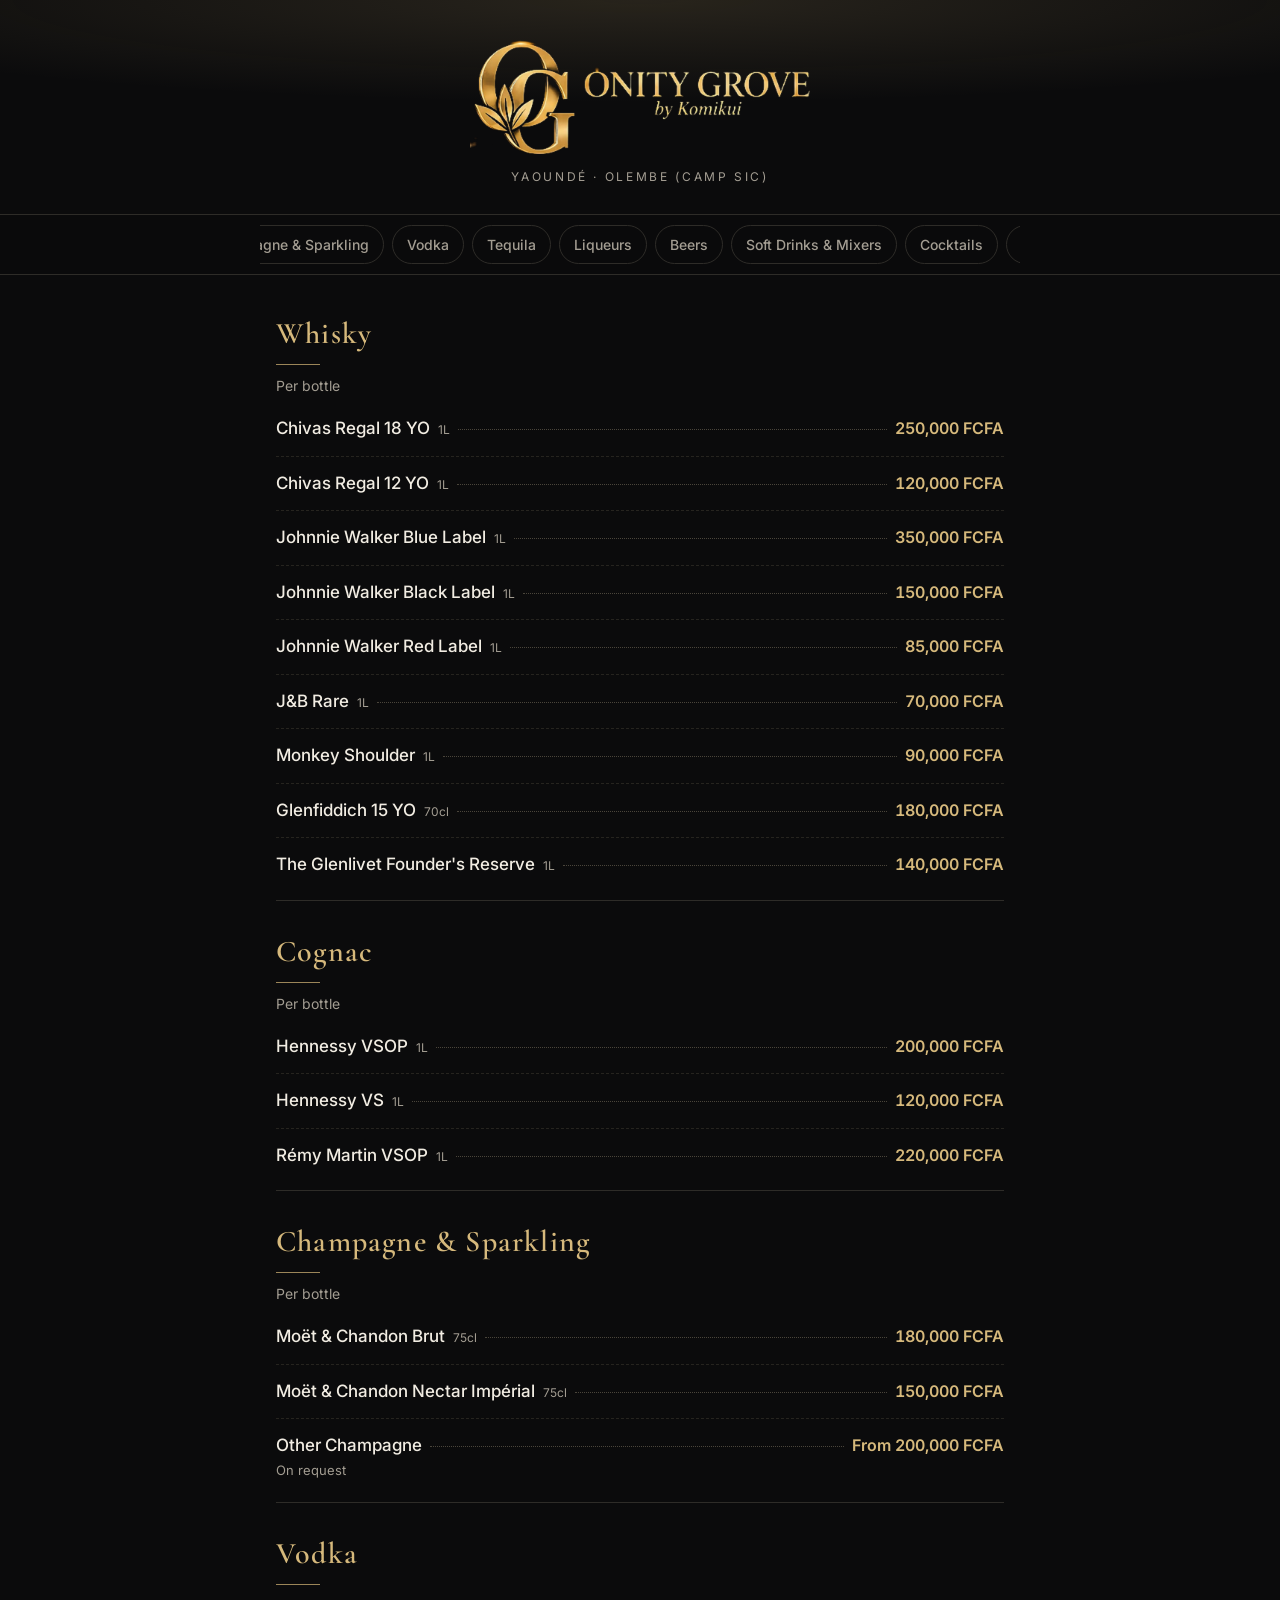
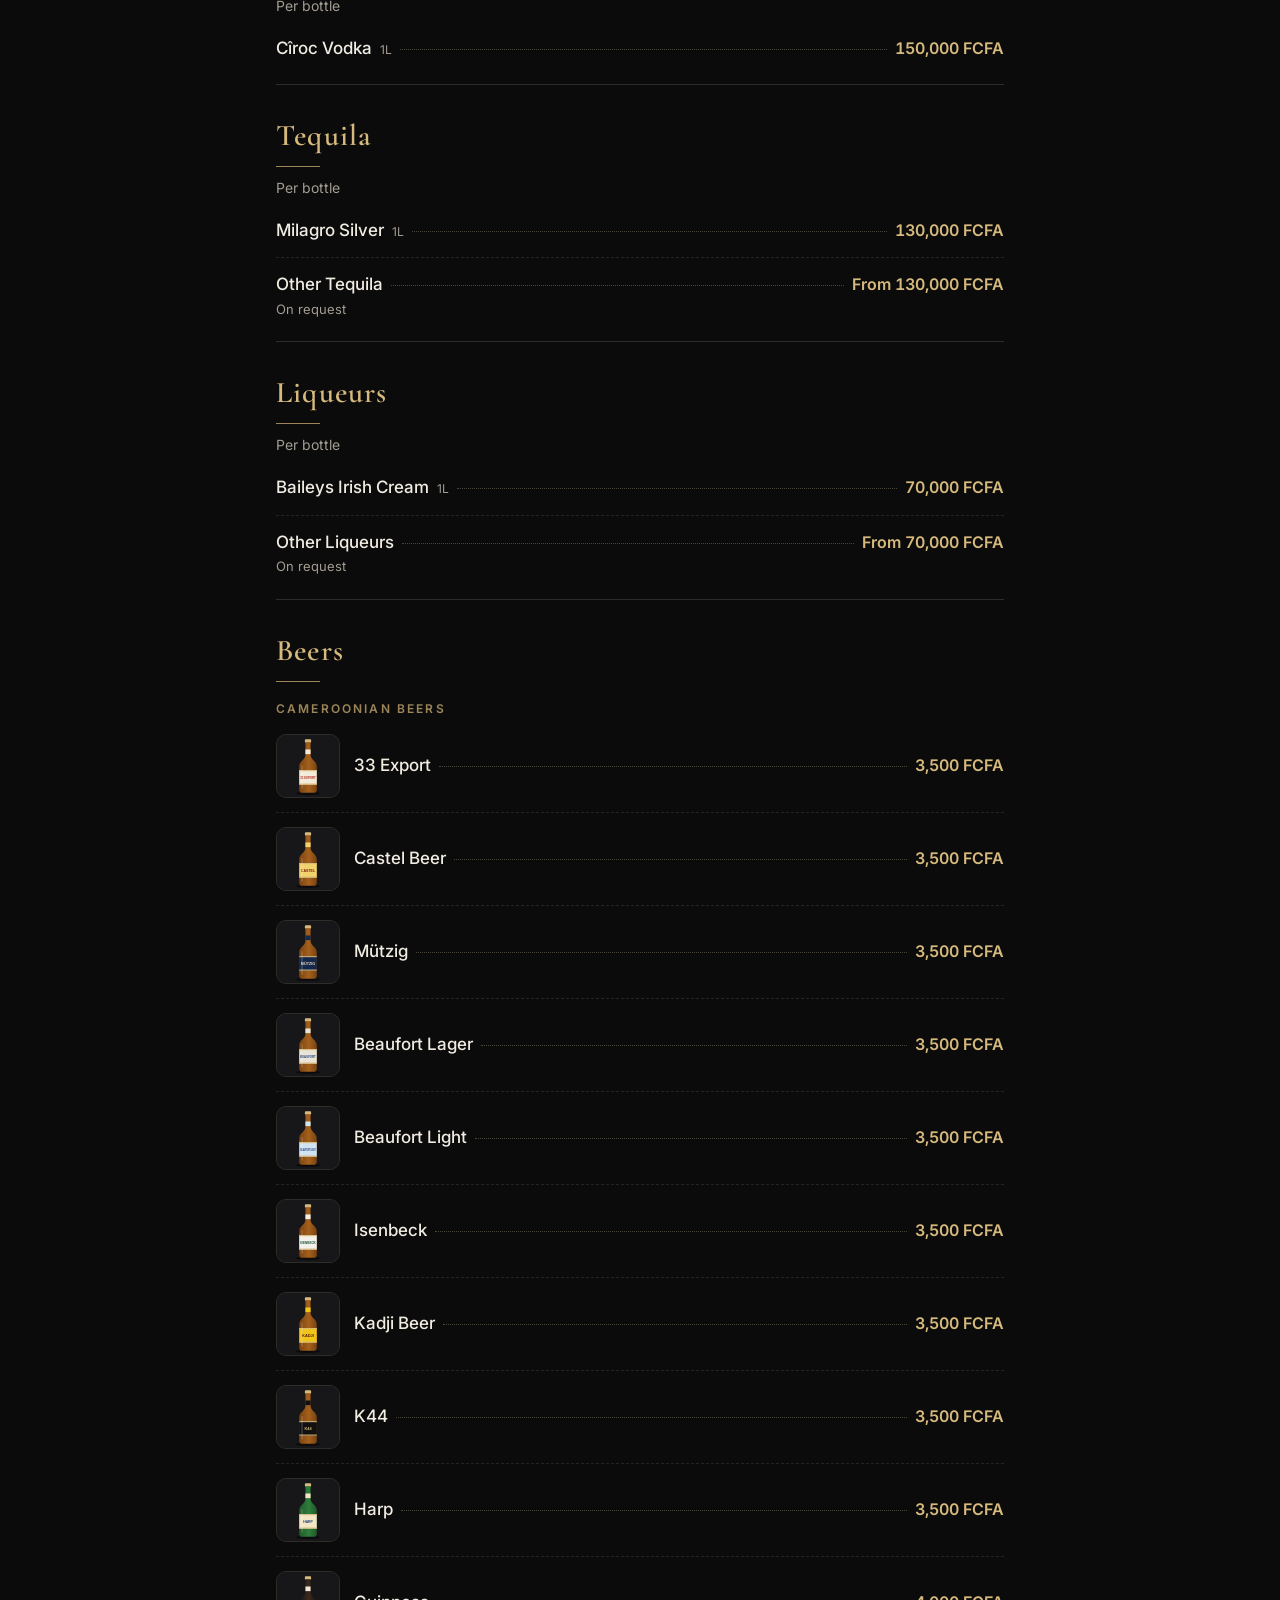
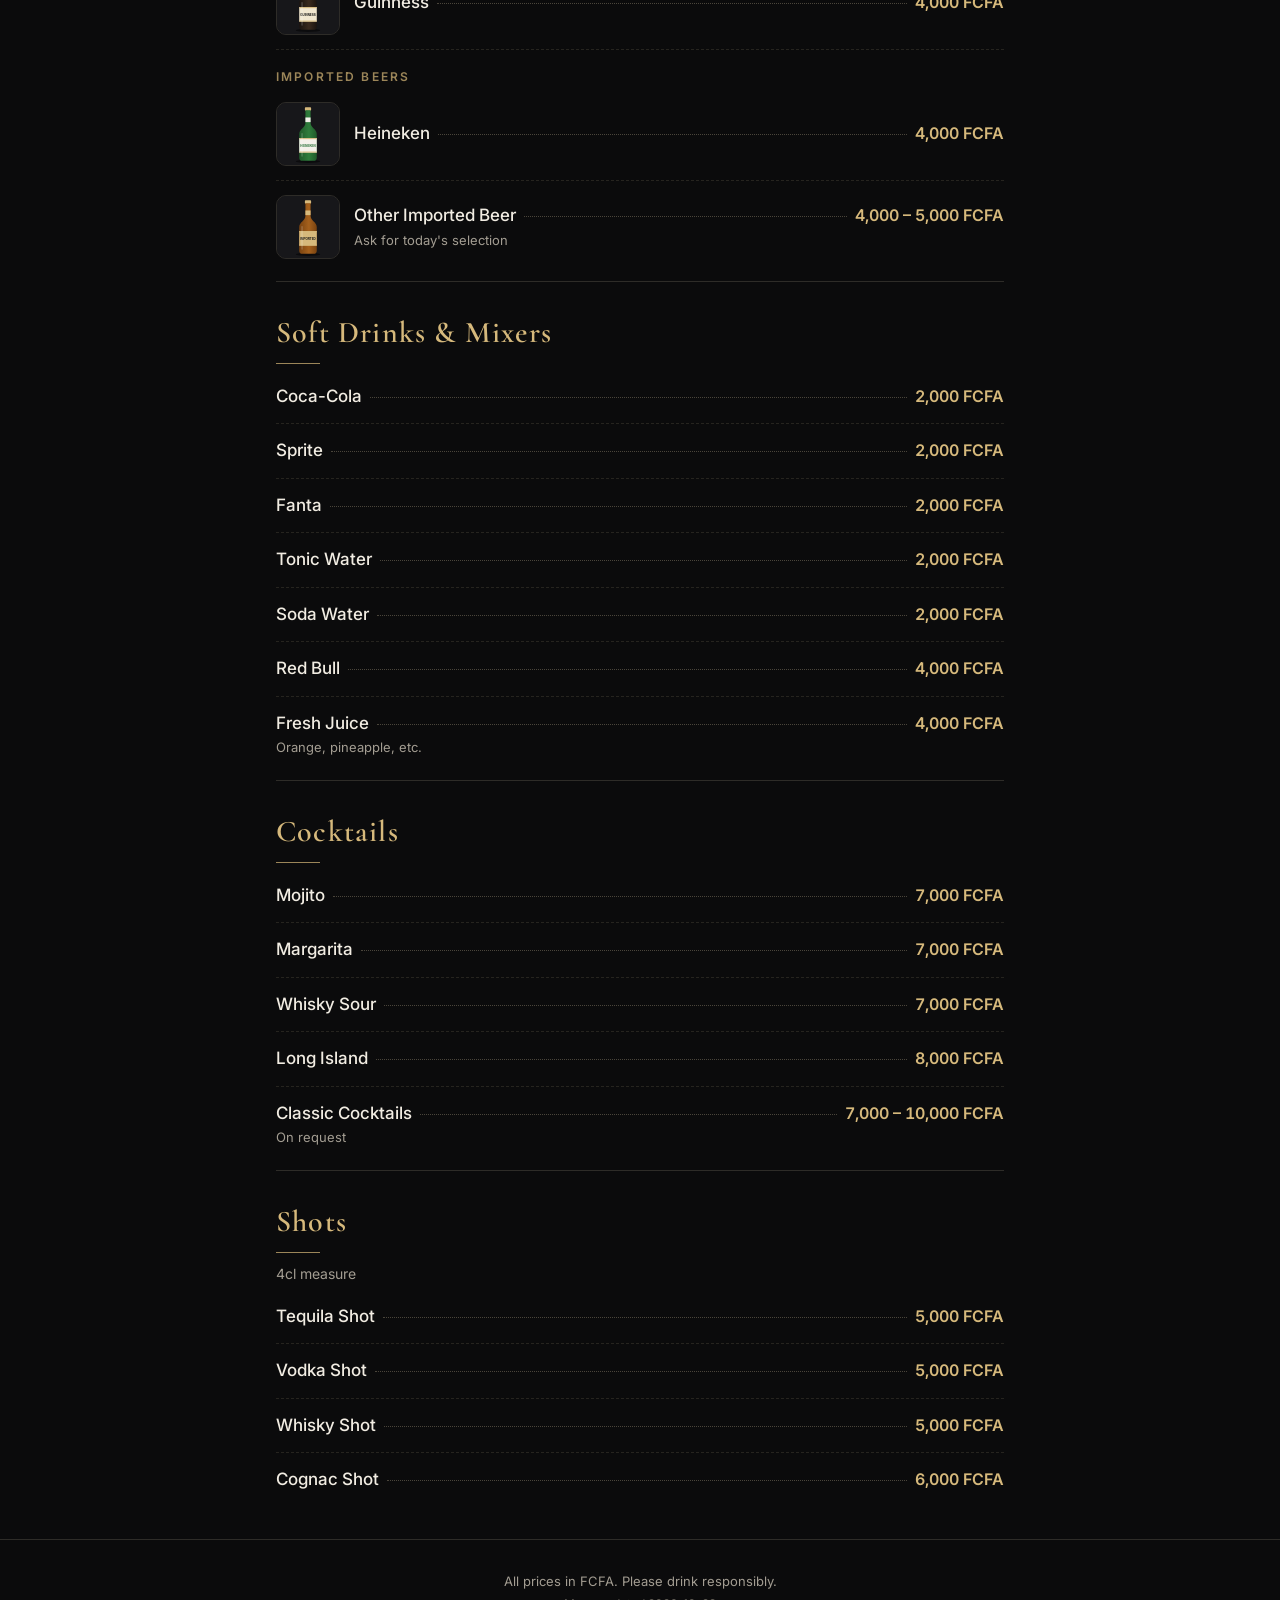
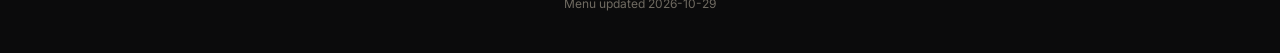
<file: index.html>
<!doctype html>
<html lang="en">
<head>
  <meta charset="utf-8">
  <meta name="viewport" content="width=device-width, initial-scale=1, viewport-fit=cover">
  <title>Onity Grove by Komikui — Menu</title>
  <meta name="description" content="Drinks, table packages and food at Onity Grove by Komikui — Yaoundé, Olembe (Camp SIC).">
  <meta name="theme-color" content="#0b0b0c">
  <meta property="og:title" content="Onity Grove by Komikui — Menu">
  <meta property="og:description" content="Yaoundé, Olembe (Camp SIC)">
  <link rel="icon" href="assets/logo.png">
  <link rel="apple-touch-icon" href="assets/logo.png">
  <link rel="preconnect" href="https://fonts.googleapis.com">
  <link rel="preconnect" href="https://fonts.gstatic.com" crossorigin>
  <link href="https://fonts.googleapis.com/css2?family=Cormorant+Garamond:wght@500;600&family=Inter:wght@400;500;600&display=swap" rel="stylesheet">
  <link rel="stylesheet" href="styles.css">
</head>
<body>
  <div id="draft-banner" class="draft-banner" hidden>PRIVATE PREVIEW — items marked DRAFT are not published</div>

  <header class="hero">
    <img class="logo" src="assets/logo.png" alt="Onity Grove by Komikui"
         onerror="this.hidden=true; document.getElementById('wordmark').hidden=false;">
    <div id="wordmark" class="wordmark" hidden>
      <span class="wm-name">ONITY GROVE</span>
      <span class="wm-sub">by Komikui</span>
    </div>
    <p class="location">Yaoundé · Olembe (Camp SIC)</p>
  </header>

  <nav class="cat-nav" aria-label="Menu categories">
    <div id="cat-list" class="cat-list"></div>
  </nav>

  <main id="menu" class="menu"></main>

  <footer class="footer">
    <p>All prices in FCFA. Please drink responsibly.</p>
    <p id="updated" class="muted"></p>
  </footer>

  <script src="menu-data.js"></script>
  <script src="app.js"></script>
</body>
</html>
</file>
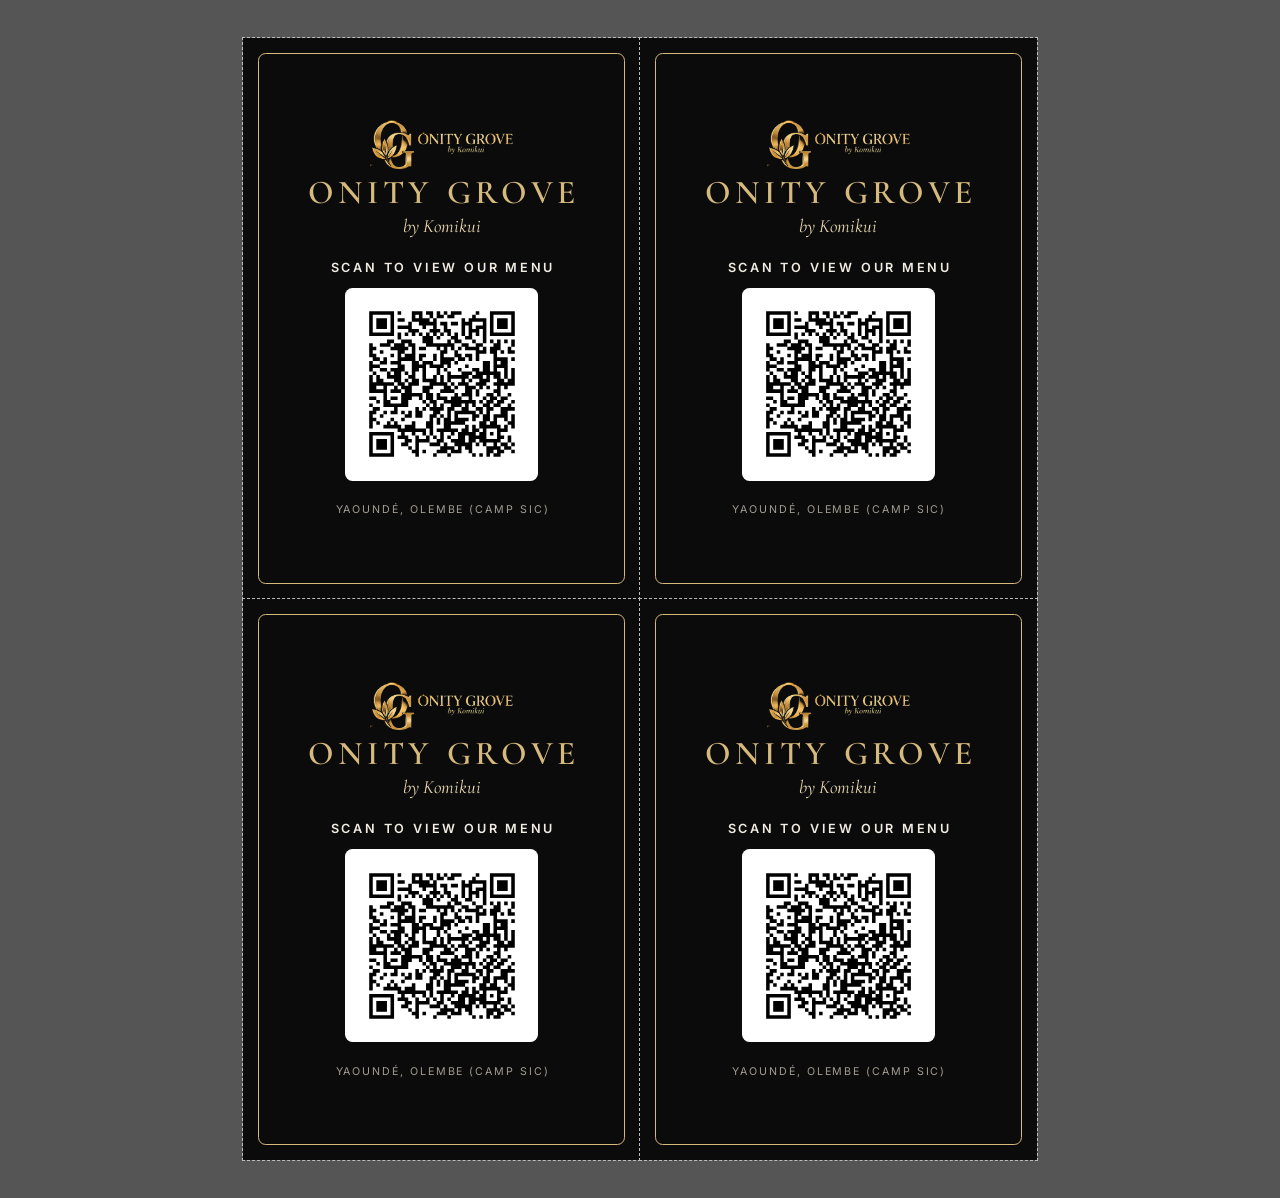
<file: print/table-card.html>
<!doctype html>
<html lang="en">
<head>
  <meta charset="utf-8">
  <meta name="viewport" content="width=device-width, initial-scale=1">
  <title>Onity Grove — QR Table Card</title>
  <link href="https://fonts.googleapis.com/css2?family=Cormorant+Garamond:wght@500;600&family=Inter:wght@500;600&display=swap" rel="stylesheet">
  <style>
    /* Prints 4 cards (A6, 105 x 148 mm) on one A4 sheet. Cut along the faint lines. */
    @page { size: A4; margin: 0; }
    * { box-sizing: border-box; -webkit-print-color-adjust: exact; print-color-adjust: exact; }
    body { margin: 0; background: #555; font-family: Inter, Arial, sans-serif; }
    .sheet {
      width: 210mm; height: 297mm; margin: 10mm auto; background: #fff;
      display: grid; grid-template-columns: 105mm 105mm; grid-template-rows: 148.5mm 148.5mm;
    }
    .card {
      position: relative; background: #0b0b0c; color: #f1ece2; outline: .2mm dashed #bbb;
      display: flex; flex-direction: column; align-items: center; justify-content: center;
      text-align: center; padding: 9mm 8mm;
    }
    .card::before {
      content: ""; position: absolute; inset: 4mm; border: .35mm solid #d6b97c; border-radius: 2mm; pointer-events: none;
    }
    .logo { width: 38mm; height: auto; margin-bottom: 2mm; }
    .name { font-family: "Cormorant Garamond", Georgia, serif; font-weight: 600; font-size: 25pt;
            letter-spacing: .14em; padding-left: .14em; color: #d6b97c; line-height: 1; }
    .sub { font-family: "Cormorant Garamond", Georgia, serif; font-style: italic; font-size: 14pt; color: #e9d8b0; margin-top: 1.5mm; }
    .cta { margin: 6mm 0 3.5mm; font-size: 9.5pt; font-weight: 600; letter-spacing: .22em; padding-left: .22em; color: #f1ece2; }
    .qr { background: #fff; padding: 2.5mm; border-radius: 2mm; }
    .qr img { display: block; width: 46mm; height: 46mm; }
    .loc { margin-top: 6mm; font-size: 8pt; letter-spacing: .18em; padding-left: .18em; text-transform: uppercase; color: #a39d92; }
    @media print { body { background: none; } .sheet { margin: 0; } }
  </style>
</head>
<body>
  <div class="sheet" id="sheet"></div>
  <template id="tpl">
    <div class="card">
      <img class="logo" src="../assets/logo.png" alt="" onerror="this.remove()">
      <div class="name">ONITY GROVE</div>
      <div class="sub">by Komikui</div>
      <div class="cta">SCAN TO VIEW OUR MENU</div>
      <div class="qr"><img src="../qr/onity-grove-menu-qr.svg" alt="QR code to the Onity Grove menu"></div>
      <div class="loc">Yaoundé, Olembe (Camp SIC)</div>
    </div>
  </template>
  <script>
    var t = document.getElementById("tpl"), s = document.getElementById("sheet");
    for (var i = 0; i < 4; i++) s.appendChild(t.content.cloneNode(true));
  </script>
</body>
</html>
</file>
<file: styles.css>
:root {
  --black: #0b0b0c;
  --charcoal: #17171a;
  --charcoal-2: #212125;
  --line: #2e2c28;
  --gold: #d6b97c;
  --gold-soft: #e9d8b0;
  --gold-dim: #9c8659;
  --text: #f1ece2;
  --muted: #a39d92;
  --draft: #e0654f;
  --serif: "Cormorant Garamond", Georgia, "Times New Roman", serif;
  --sans: Inter, -apple-system, BlinkMacSystemFont, "Segoe UI", Roboto, sans-serif;
}

* { box-sizing: border-box; }
[hidden] { display: none !important; }
html { scroll-behavior: smooth; scroll-padding-top: 64px; -webkit-text-size-adjust: 100%; }
body {
  margin: 0;
  background: var(--black);
  color: var(--text);
  font-family: var(--sans);
  font-size: 16px;
  line-height: 1.5;
  -webkit-font-smoothing: antialiased;
}

/* ---------- Header ---------- */
.hero {
  text-align: center;
  padding: calc(40px + env(safe-area-inset-top)) 20px 28px;
  background:
    radial-gradient(120% 80% at 50% 0%, rgba(214, 185, 124, .14), transparent 60%),
    var(--black);
  border-bottom: 1px solid var(--line);
}
.logo { display: block; width: min(340px, 84vw); height: auto; margin: 0 auto 14px; }
.wordmark { display: flex; flex-direction: column; align-items: center; margin-bottom: 12px; }
.wordmark[hidden] { display: none; }
.wm-name {
  font-family: var(--serif); font-weight: 600; font-size: clamp(34px, 10vw, 52px);
  letter-spacing: .14em; color: var(--gold); line-height: 1.05; padding-left: .14em;
}
.wm-sub { font-family: var(--serif); font-style: italic; font-size: 20px; color: var(--gold-soft); margin-top: 4px; }
.location {
  margin: 0; font-size: 12px; letter-spacing: .22em; text-transform: uppercase; color: var(--muted);
}

/* ---------- Category nav ---------- */
.cat-nav {
  position: sticky; top: 0; z-index: 10;
  background: rgba(11, 11, 12, .92);
  -webkit-backdrop-filter: blur(10px); backdrop-filter: blur(10px);
  border-bottom: 1px solid var(--line);
}
.cat-list {
  display: flex; gap: 8px; overflow-x: auto; padding: 10px 16px;
  scrollbar-width: none; max-width: 760px; margin: 0 auto;
}
.cat-list::-webkit-scrollbar { display: none; }
.cat-link {
  flex: none; padding: 8px 14px; border-radius: 999px;
  border: 1px solid var(--line); color: var(--muted);
  font-size: 14px; font-weight: 500; text-decoration: none; white-space: nowrap;
  transition: color .2s, border-color .2s, background .2s;
}
.cat-link.active, .cat-link:hover { color: var(--black); background: var(--gold); border-color: var(--gold); }

/* ---------- Sections ---------- */
.menu { max-width: 760px; margin: 0 auto; padding: 8px 16px 24px; }
.cat { padding: 28px 0 8px; border-bottom: 1px solid var(--line); }
.cat:last-child { border-bottom: 0; }
.cat-title {
  font-family: var(--serif); font-weight: 600; font-size: 30px; letter-spacing: .04em;
  color: var(--gold); margin: 0 0 6px;
}
.cat-title::after {
  content: ""; display: block; width: 44px; height: 1px; background: var(--gold-dim); margin-top: 8px;
}
.cat-intro { color: var(--muted); font-size: 14px; margin: 10px 0 6px; }
.cat-sub {
  margin: 18px 0 2px; font-size: 12px; font-weight: 600; letter-spacing: .18em;
  text-transform: uppercase; color: var(--gold-dim);
}

/* ---------- Item rows ---------- */
.item { display: flex; gap: 14px; align-items: center; padding: 14px 0; border-bottom: 1px dashed #26241f; }
.item:last-child { border-bottom: 0; }
.item-photo {
  width: 64px; height: 64px; flex: none; object-fit: cover;
  border-radius: 10px; background: var(--charcoal); border: 1px solid var(--line);
}
.item-body { flex: 1; min-width: 0; }
.item-top { display: flex; align-items: baseline; gap: 8px; }
.item-name { margin: 0; font-size: 17px; font-weight: 500; color: var(--text); }
.item-size { margin-left: 8px; font-size: 12px; font-weight: 400; color: var(--muted); }
.item-dots { flex: 1; border-bottom: 1px dotted #4a453b; transform: translateY(-4px); min-width: 12px; }
.item-price { font-weight: 600; color: var(--gold); white-space: nowrap; font-variant-numeric: tabular-nums; }
.item-desc { margin: 2px 0 0; font-size: 13px; color: var(--muted); }

/* ---------- Table packages ---------- */
.pkg-grid { display: grid; gap: 14px; grid-template-columns: 1fr; margin-top: 6px; }
@media (min-width: 620px) { .pkg-grid { grid-template-columns: 1fr 1fr; } }
.pkg {
  position: relative; padding: 20px 20px 18px; border-radius: 16px;
  background: linear-gradient(160deg, var(--charcoal-2), var(--charcoal) 60%);
  border: 1px solid #3a342a;
  box-shadow: inset 0 1px 0 rgba(233, 216, 176, .06);
}
.pkg::before {
  content: ""; position: absolute; inset: 0; border-radius: 16px; pointer-events: none;
  background: linear-gradient(135deg, rgba(214, 185, 124, .35), transparent 35%) border-box;
  -webkit-mask: linear-gradient(#000 0 0) padding-box, linear-gradient(#000 0 0);
  -webkit-mask-composite: xor; mask-composite: exclude; border: 1px solid transparent;
}
.pkg-head { border-bottom: 1px solid var(--line); padding-bottom: 12px; margin-bottom: 12px; }
.pkg-name {
  margin: 0; font-family: var(--serif); font-size: 24px; font-weight: 600;
  letter-spacing: .08em; text-transform: uppercase; color: var(--gold-soft);
}
.pkg-price { margin: 4px 0 0; font-size: 22px; font-weight: 600; color: var(--gold); font-variant-numeric: tabular-nums; }
.pkg-list { list-style: none; margin: 0; padding: 0; }
.pkg-list li { position: relative; padding: 4px 0 4px 20px; font-size: 14px; color: var(--text); }
.pkg-list li::before { content: "◆"; position: absolute; left: 0; top: 5px; font-size: 9px; color: var(--gold-dim); }

/* ---------- Draft (private preview only) ---------- */
.draft-banner {
  position: sticky; top: 0; z-index: 20; background: var(--draft); color: #fff;
  text-align: center; font-size: 12px; font-weight: 600; letter-spacing: .08em; padding: 6px 12px;
}
.tag-draft {
  display: inline-block; margin-left: 8px; padding: 1px 7px; border-radius: 4px;
  font-family: var(--sans); font-size: 10px; font-weight: 700; letter-spacing: .1em;
  color: #fff; background: var(--draft); vertical-align: middle;
}
.is-draft { outline: 1px dashed var(--draft); outline-offset: 4px; }

/* ---------- Footer ---------- */
.footer {
  text-align: center; padding: 28px 20px calc(36px + env(safe-area-inset-bottom));
  color: var(--muted); font-size: 13px; border-top: 1px solid var(--line);
}
.footer p { margin: 4px 0; }
.muted { color: #6f6a61; font-size: 12px; }

@media (prefers-reduced-motion: reduce) { html { scroll-behavior: auto; } }
</file>
